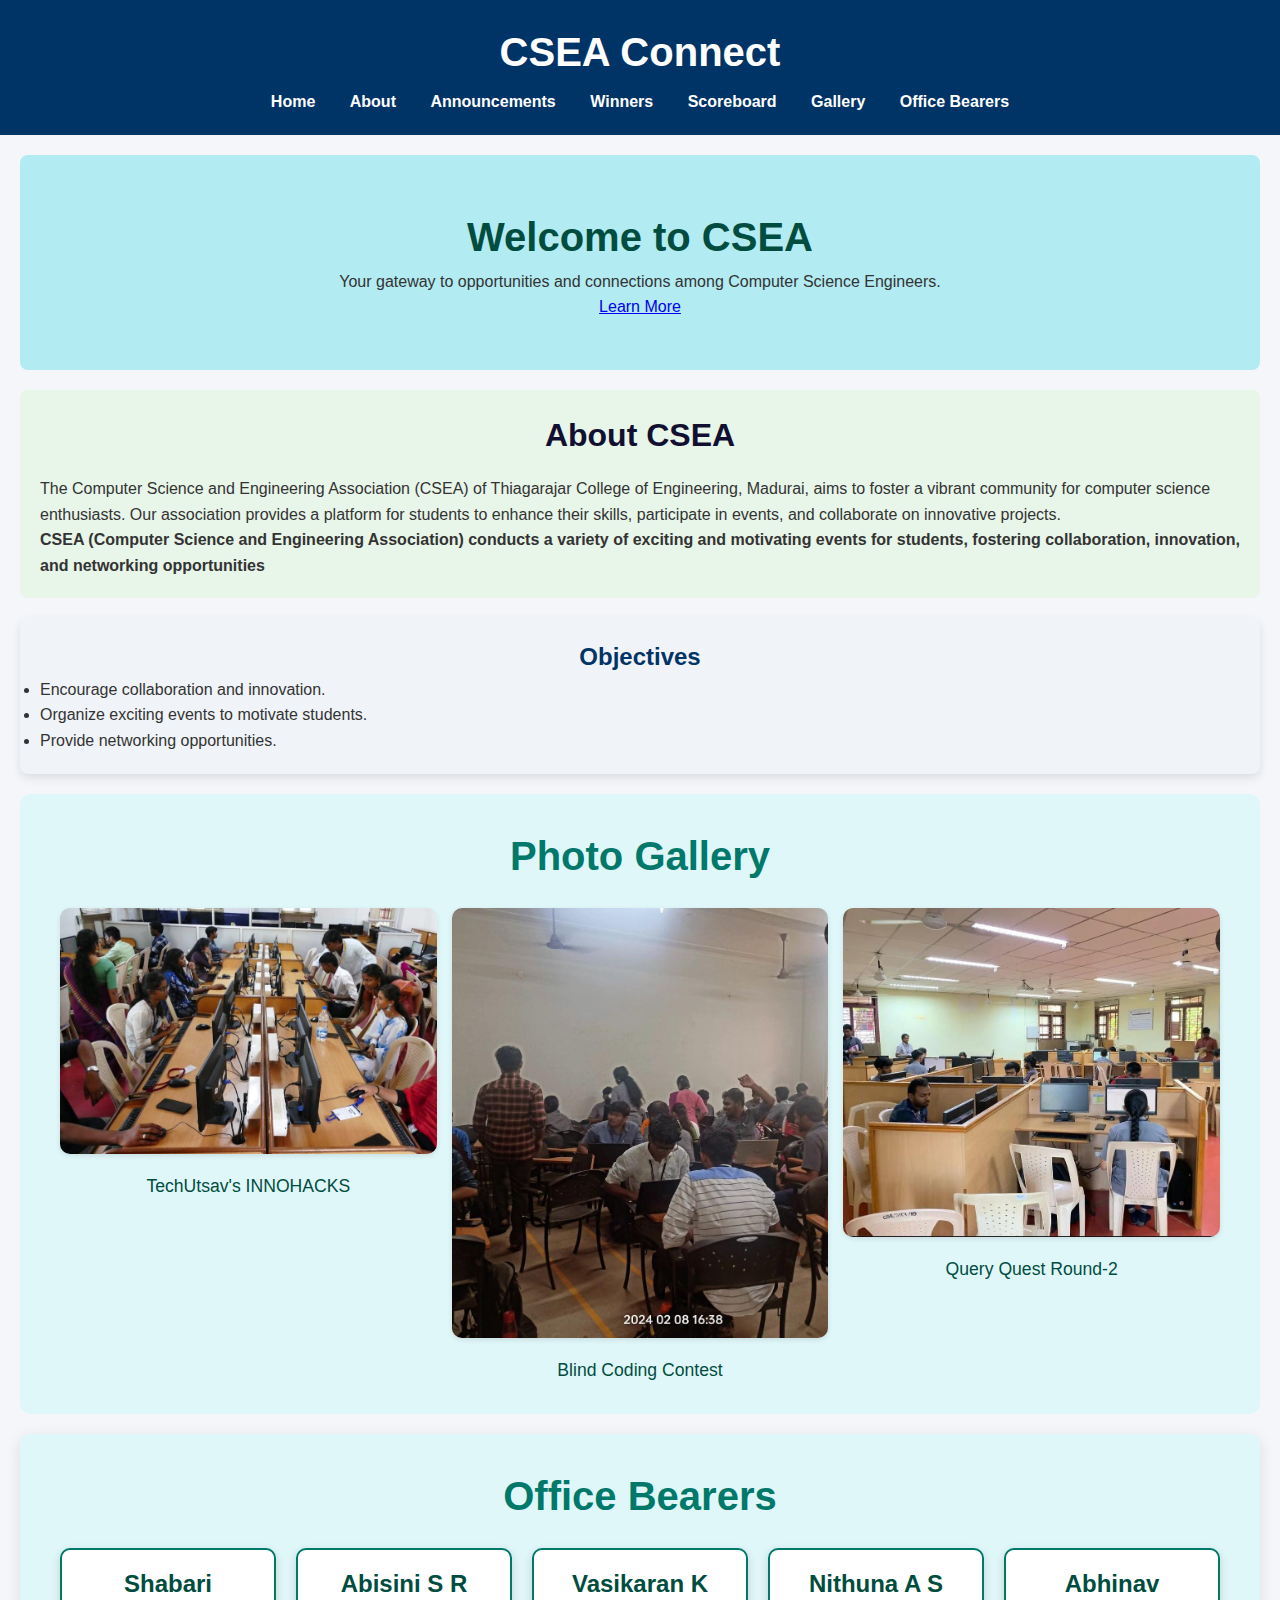
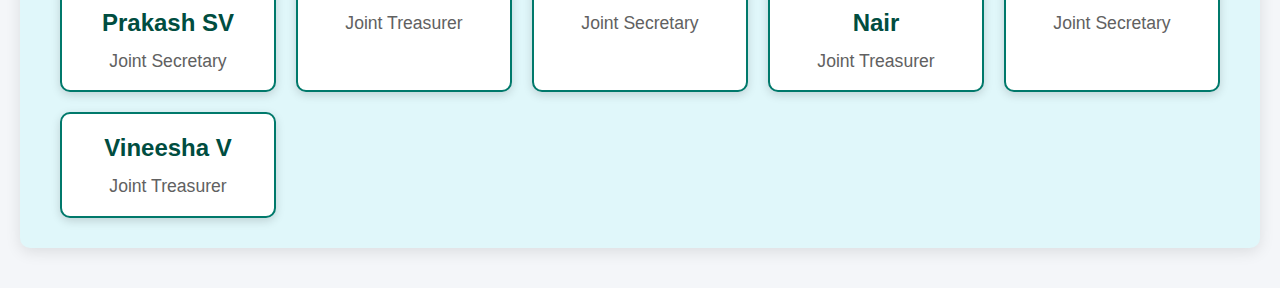
<file: index.html>
<!DOCTYPE html>
<html lang="en">
<head>
  <meta charset="UTF-8">
  <meta name="viewport" content="width=device-width, initial-scale=1.0">
  <title>CSEA Connect</title>
  <link rel="stylesheet" href="style.css">
</head>
<body>
  <header>
    <div class="logo">
      <h1>CSEA Connect</h1>
    </div>
    <nav>
      <ul>
        <li><a href="#home">Home</a></li>
        <li><a href="#about">About</a></li>
        <li><a href="announcements.html">Announcements</a></li>
        <li><a href="winners.html">Winners</a></li>
        <li><a href="scoreboard.html">Scoreboard</a></li>
        <li><a href="#gallery">Gallery</a></li>
        <li><a href="#office-bearers">Office Bearers</a></li>
      </ul>
    </nav>
  </header>

  <main>
    <section id="home" class="hero">
      <h2>Welcome to CSEA</h2>
      <p>Your gateway to opportunities and connections among Computer Science Engineers.</p>
      <a href="#about" class="cta-button">Learn More</a>
    </section>

        <section id="about">
            <h2>About CSEA</h2>
            <p>The Computer Science and Engineering Association (CSEA) of Thiagarajar College of Engineering, Madurai, aims to foster a vibrant community for computer science enthusiasts. Our association provides a platform for students to enhance their skills, participate in events, and collaborate on innovative projects.</p>
            <p><B>CSEA (Computer Science and Engineering Association) conducts a variety of exciting and motivating events for students, fostering collaboration, innovation, and networking opportunities</B></p>
        </section>
        <section id="objectives">
            <h2>Objectives</h2>
            <ul class="objectives-list">
                <li>Encourage collaboration and innovation.</li>
                <li>Organize exciting events to motivate students.</li>
                <li>Provide networking opportunities.</li>
            </ul>
        </section>


        <section id="gallery">
            <h2>Photo Gallery</h2>
            <div class="gallery-container">
                <div class="gallery-item">
                    <img src="INNOHACKS.jpg" alt="Event 1">
                    <p>TechUtsav's INNOHACKS</p> <!-- Add event name here -->
                </div>
                <div class="gallery-item">
                    <img src="BLIND CODING CONTEST.jpg" alt="Event 2">
                    <p>Blind Coding Contest</p> <!-- Add event name here -->
                </div>
                <div class="gallery-item">
                    <img src="QUERY QUEST.jpg" alt="Event 3">
                    <p>Query Quest Round-2</p> <!-- Add event name here -->
                </div>
                <!-- Add more images as needed -->
            </div>
        </section>
        

    <section id="office-bearers">
        <h2>Office Bearers</h2>
        <div class="office-bearers-list">
            <div class="office-bearer">
                <h3>Shabari Prakash SV</h3>
                <p>Joint Secretary</p>
            </div>
            <div class="office-bearer">
                <h3>Abisini S R</h3>
                <p>Joint Treasurer</p>
            </div>
            <div class="office-bearer">
                <h3>Vasikaran K</h3>
                <p>Joint Secretary</p>
            </div>
            <div class="office-bearer">
                <h3>Nithuna A S Nair</h3>
                <p>Joint Treasurer</p>
            </div>
            <div class="office-bearer">
                <h3>Abhinav</h3>
                <p>Joint Secretary</p>
            </div>
            <div class="office-bearer">
                <h3>Vineesha V</h3>
                <p>Joint Treasurer</p>
            </div>
        </div>
    </section>
    
      
  </main>

  <script src="script.js"></script>
</body>
</html>
</file>
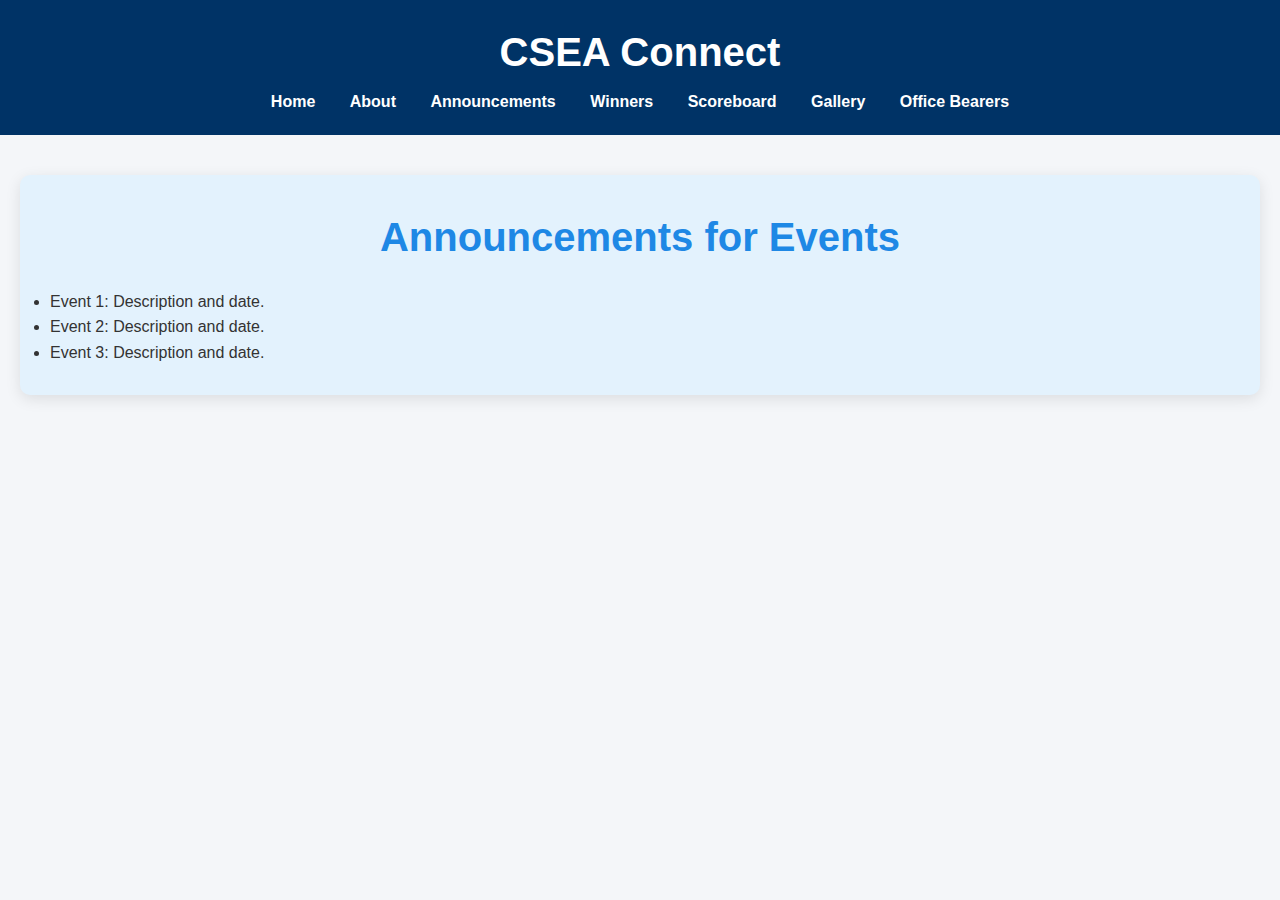
<file: announcements.html>
<!DOCTYPE html>
<html lang="en">
<head>
  <meta charset="UTF-8">
  <meta name="viewport" content="width=device-width, initial-scale=1.0">
  <title>Announcements - CSEA Connect</title>
  <link rel="stylesheet" href="style.css">
</head>
<body>
  <header>
    <div class="logo">
      <h1>CSEA Connect</h1>
    </div>
    <nav>
      <ul>
        <li><a href="index.html#home">Home</a></li>
        <li><a href="index.html#about">About</a></li>
        <li><a href="announcements.html">Announcements</a></li>
        <li><a href="winners.html">Winners</a></li>
        <li><a href="scoreboard.html">Scoreboard</a></li>
        <li><a href="index.html#gallery">Gallery</a></li>
        <li><a href="index.html#office-bearers">Office Bearers</a></li>
      </ul>
    </nav>
  </header>

  <main>
    <section id="announcements">
      <h2>Announcements for Events</h2>
      <ul>
        <li>Event 1: Description and date.</li>
        <li>Event 2: Description and date.</li>
        <li>Event 3: Description and date.</li>
      </ul>
    </section>
  </main>

  <script src="script.js"></script>
</body>
</html>
</file>
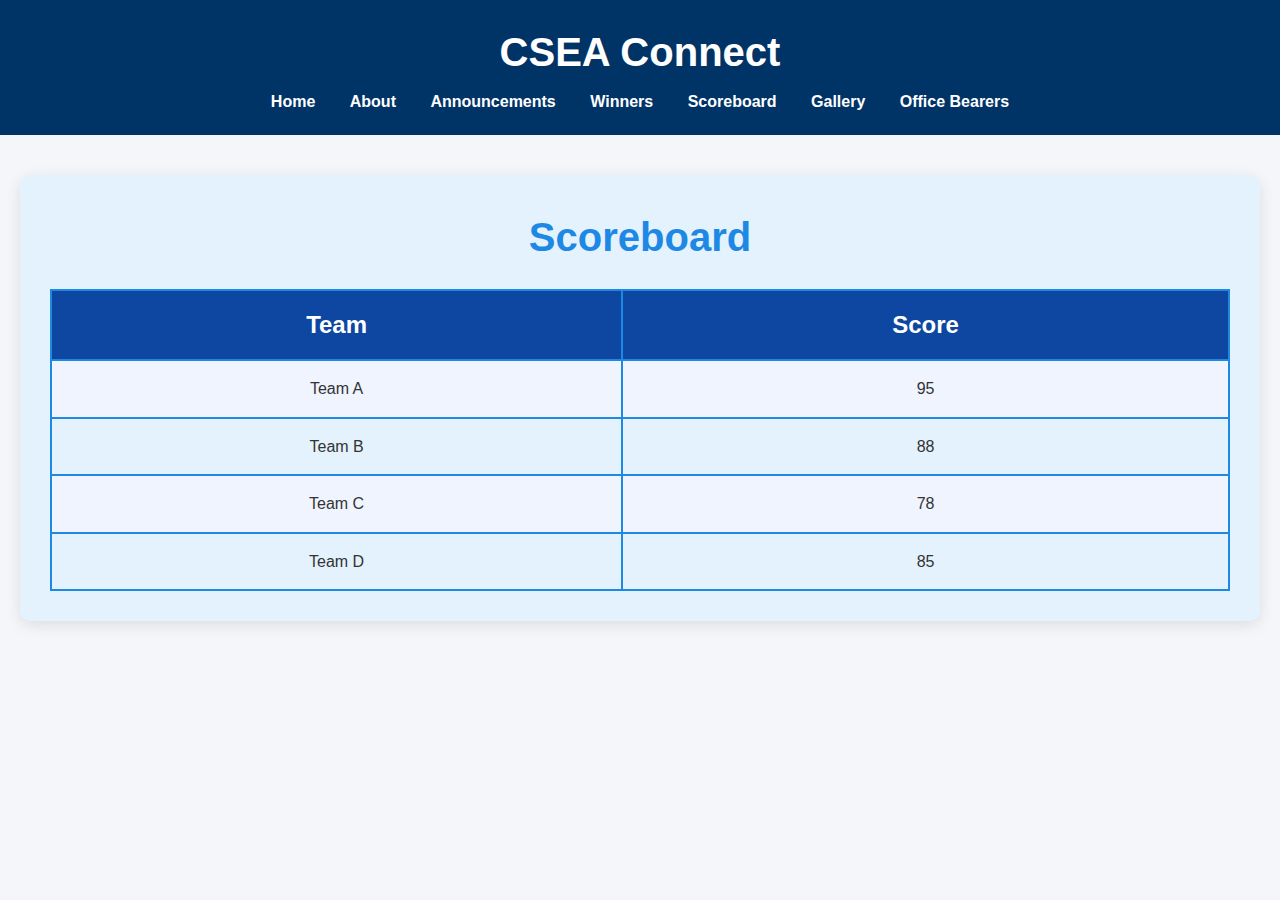
<file: scoreboard.html>
<!DOCTYPE html>
<html lang="en">
<head>
  <meta charset="UTF-8">
  <meta name="viewport" content="width=device-width, initial-scale=1.0">
  <title>Scoreboard - CSEA Connect</title>
  <link rel="stylesheet" href="style.css">
  <style>
    /* Scoreboard Section Styles */
    #scoreboard {
      background-color: #e3f2fd; /* Light blue background */
      padding: 30px;
      border-radius: 10px;
      margin: 20px 0;
      box-shadow: 0 4px 15px rgba(0, 0, 0, 0.1); /* Soft shadow */
    }

    #scoreboard h2 {
      text-align: center;
      color: #1e88e5; /* Blue */
      font-size: 2.5em; /* Larger heading */
      margin-bottom: 20px;
    }

    table {
      width: 100%; /* Full width */
      border-collapse: collapse; /* Collapse borders */
      margin: 0 auto; /* Center table */
    }

    th, td {
      padding: 15px; /* Padding for cells */
      text-align: center; /* Center align text */
      border: 2px solid #1e88e5; /* Blue border */
    }

    th {
      background-color: #0d47a1; /* Darker blue for header */
      color: #ffffff; /* White text for header */
      font-size: 1.5em; /* Larger font size for header */
    }

    tr:nth-child(even) {
      background-color: #f0f4ff; /* Light blue for even rows */
    }

    tr:hover {
      background-color: #b3e5fc; /* Light hover effect */
    }
  </style>
</head>
<body>
  <header>
    <div class="logo">
      <h1>CSEA Connect</h1>
    </div>
    <nav>
      <ul>
        <li><a href="index.html#home">Home</a></li>
        <li><a href="index.html#about">About</a></li>
        <li><a href="announcements.html">Announcements</a></li>
        <li><a href="winners.html">Winners</a></li>
        <li><a href="scoreboard.html">Scoreboard</a></li>
        <li><a href="index.html#gallery">Gallery</a></li>
        <li><a href="index.html#office-bearers">Office Bearers</a></li>
      </ul>
    </nav>
  </header>

  <main>
    <section id="scoreboard">
      <h2>Scoreboard</h2>
      <table>
        <tr>
          <th>Team</th>
          <th>Score</th>
        </tr>
        <tr>
          <td>Team A</td>
          <td>95</td>
        </tr>
        <tr>
          <td>Team B</td>
          <td>88</td>
        </tr>
        <tr>
          <td>Team C</td>
          <td>78</td>
        </tr>
        <tr>
          <td>Team D</td>
          <td>85</td>
        </tr>
      </table>
    </section>
  </main>

  <script src="script.js"></script>
</body>
</html>
</file>
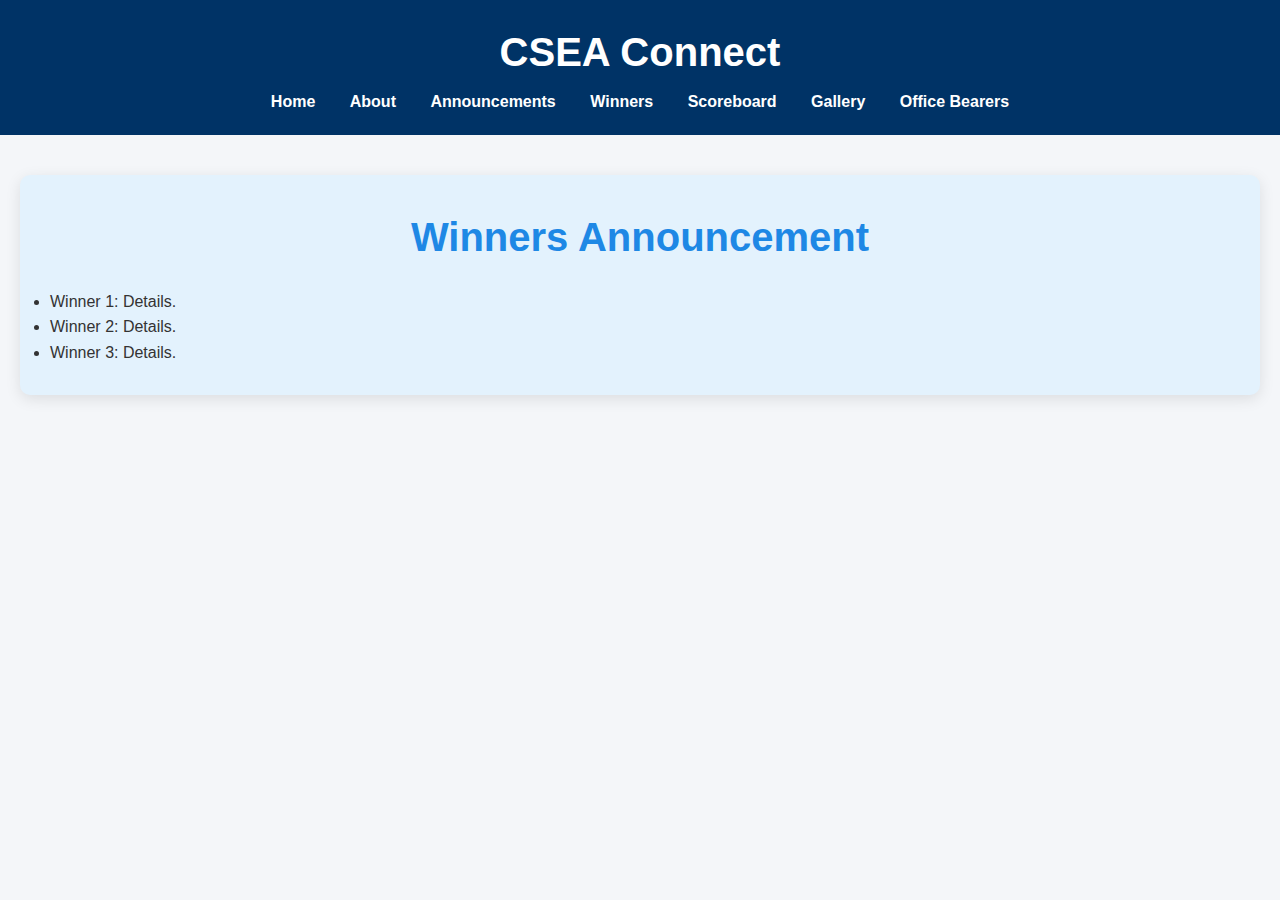
<file: winners.html>
<!DOCTYPE html>
<html lang="en">
<head>
  <meta charset="UTF-8">
  <meta name="viewport" content="width=device-width, initial-scale=1.0">
  <title>Winners - CSEA Connect</title>
  <link rel="stylesheet" href="style.css">
</head>
<body>
  <header>
    <div class="logo">
      <h1>CSEA Connect</h1>
    </div>
    <nav>
      <ul>
        <li><a href="index.html#home">Home</a></li>
        <li><a href="index.html#about">About</a></li>
        <li><a href="announcements.html">Announcements</a></li>
        <li><a href="winners.html">Winners</a></li>
        <li><a href="scoreboard.html">Scoreboard</a></li>
        <li><a href="index.html#gallery">Gallery</a></li>
        <li><a href="index.html#office-bearers">Office Bearers</a></li>
      </ul>
    </nav>
  </header>

  <main>
    <section id="winners">
      <h2>Winners Announcement</h2>
      <ul>
        <li>Winner 1: Details.</li>
        <li>Winner 2: Details.</li>
        <li>Winner 3: Details.</li>
      </ul>
    </section>
  </main>

  <script src="script.js"></script>
</body>
</html>
</file>
<file: style.css>
/* General Reset */
* {
    margin: 0;
    padding: 0;
    box-sizing: border-box;
}

/* Body Styling */
body {
    font-family: Arial, sans-serif;
    line-height: 1.6;
    background-color: #f4f6f9; /* Light background */
    color: #333; /* Dark text color */
}

/* Header Styling */
header {
    background-color: #003366; /* Dark teal */
    color: #ffffff; /* White text */
    padding: 20px;
    text-align: center;
}

header h1 {
    margin-bottom: 5px;
    font-size: 2.5em; /* Large heading */
}

header p {
    font-size: 1.2em; /* Subheading */
}

/* Navigation Menu */
nav ul {
    list-style: none; /* Remove bullet points */
    padding: 0;
}

nav ul li {
    display: inline;
    margin: 0 15px; /* Space between links */
}

nav ul li a {
    color: #ffffff; /* White links */
    text-decoration: none;
    font-weight: bold;
    transition: color 0.3s; /* Smooth color change */
}

nav ul li a:hover {
    color: #e0f2f1; /* Light teal on hover */
}

/* Main Content Styling */
main {
    padding: 20px;
}

/* Home Section */
#home {
    text-align: center;
    padding: 50px 20px;
    background-color: #b2ebf2; /* Light cyan background */
    border-radius: 8px;
    margin-bottom: 20px;
}

#home h2 {
    font-size: 2.5em;
    color: #004d40; /* Dark teal */
}

/* About Section */
#about {
    background-color: #e8f5e9; /* Light green background */
    padding: 20px;
    border-radius: 8px;
    margin: 20px 0;
}

#about h2 {
    text-align: center;
    color: #111030; /* Dark green */
    font-size: 2em;
    margin-bottom: 15px;
}

/* Photo Gallery Section */
#gallery {
    background-color: #e0f7fa; /* Light cyan background */
    padding: 30px;
    border-radius: 10px;
    margin: 20px 0;
}

#gallery h2 {
    text-align: center;
    color: #00796b; /* Dark teal */
    font-size: 2.5em; /* Larger heading */
    margin-bottom: 20px;
}

.gallery-container {
    display: grid; /* Use grid for layout */
    grid-template-columns: repeat(auto-fit, minmax(150px, 1fr)); /* Adjusted minimum size */
    gap: 15px; /* Space between images */
    padding: 0 10px; /* Add some padding */
}

.gallery-item {
    text-align: center; /* Center the text */
}

.gallery-item img {
    width: 100%; /* Responsive image width */
    height: auto; /* Maintain aspect ratio */
    border-radius: 10px; /* Rounded corners for images */
    box-shadow: 0 2px 5px rgba(0, 0, 0, 0.1); /* Subtle shadow */
}

.gallery-item p {
    margin-top: 10px; /* Space above event name */
    color: #004d40; /* Darker teal for text */
    font-size: 1.1em; /* Font size for event names */
}


/* Office Bearers Section */
#office-bearers {
    background-color: #e0f7fa; /* Light cyan background */
    padding: 30px;
    border-radius: 10px;
    margin: 20px 0;
    box-shadow: 0 4px 15px rgba(0, 0, 0, 0.1); /* Soft shadow */
}

#office-bearers h2 {
    text-align: center;
    color: #00796b; /* Dark teal */
    font-size: 2.5em; /* Larger heading */
    margin-bottom: 20px;
}

.office-bearers-list {
    display: grid; /* Use grid for layout */
    grid-template-columns: repeat(auto-fit, minmax(200px, 1fr)); /* Responsive columns */
    gap: 20px; /* Space between cards */
    padding: 0 10px; /* Add some padding */
}

.office-bearer {
    background-color: #ffffff; /* White background for each card */
    border: 2px solid #00796b; /* Dark teal border */
    border-radius: 10px; /* Rounded corners */
    padding: 15px;
    text-align: center;
    box-shadow: 0 3px 10px rgba(0, 0, 0, 0.15); /* Slight shadow for depth */
    transition: transform 0.3s, box-shadow 0.3s; /* Smooth transitions */
}

.office-bearer h3 {
    color: #004d40; /* Darker teal for names */
    font-size: 1.5em; /* Slightly larger font */
    margin-bottom: 5px; /* Space below name */
}

.office-bearer p {
    color: #616161; /* Gray color for positions */
    font-size: 1.1em; /* Font size for position */
}

.office-bearer:hover {
    transform: translateY(-5px); /* Lift effect on hover */
    box-shadow: 0 5px 15px rgba(0, 0, 0, 0.2); /* Deeper shadow on hover */
    cursor: pointer; /* Pointer cursor on hover */
}

/* Objectives Section */
#objectives {
    background-color: #f0f4f8; /* Light gray-blue background */
    padding: 20px;
    border-radius: 8px;
    margin: 20px 0;
    box-shadow: 0 4px 10px rgba(0, 0, 0, 0.1); /* Subtle shadow for depth */
}

#objectives h2 {
    text-align: center;
    color: #003366;
}


/* Announcements Section Styles */
#announcements {
    background-color: #e3f2fd; /* Light blue background */
    padding: 30px;
    border-radius: 10px;
    margin: 20px 0;
    box-shadow: 0 4px 15px rgba(0, 0, 0, 0.1); /* Soft shadow */
}

#announcements h2 {
    text-align: center;
    color: #1e88e5; /* Blue */
    font-size: 2.5em; /* Larger heading */
    margin-bottom: 20px;
}

.announcement-item {
    background-color: #ffffff; /* White background for each item */
    border: 2px solid #1e88e5; /* Blue border */
    border-radius: 10px; /* Rounded corners */
    padding: 15px;
    margin: 10px 0; /* Space between items */
    transition: transform 0.3s, box-shadow 0.3s; /* Smooth transitions */
}

.announcement-item:hover {
    transform: translateY(-5px); /* Lift effect on hover */
    box-shadow: 0 5px 15px rgba(0, 0, 0, 0.2); /* Deeper shadow on hover */
}

.announcement-item h3 {
    color: #0d47a1; /* Darker blue for titles */
    margin: 0; /* Remove default margin */
}

.announcement-item p {
    color: #616161; /* Gray color for text */
    margin: 5px 0; /* Space above and below */
}


/* Winners Section Styles */
#winners {
    background-color: #e3f2fd; /* Light blue background */
    padding: 30px;
    border-radius: 10px;
    margin: 20px 0;
    box-shadow: 0 4px 15px rgba(0, 0, 0, 0.1); /* Soft shadow */
}

#winners h2 {
    text-align: center;
    color: #1e88e5; /* Blue */
    font-size: 2.5em; /* Larger heading */
    margin-bottom: 20px;
}

.winner-item {
    background-color: #ffffff; /* White background for each item */
    border: 2px solid #1e88e5; /* Blue border */
    border-radius: 10px; /* Rounded corners */
    padding: 15px;
    margin: 10px 0; /* Space between items */
    transition: transform 0.3s, box-shadow 0.3s; /* Smooth transitions */
}

.winner-item:hover {
    transform: translateY(-5px); /* Lift effect on hover */
    box-shadow: 0 5px 15px rgba(0, 0, 0, 0.2); /* Deeper shadow on hover */
}

.winner-item h3 {
    color: #0d47a1; /* Darker blue for titles */
    margin: 0; /* Remove default margin */
}

.winner-item p {
    color: #616161; /* Gray color for text */
    margin: 5px 0; /* Space above and below */
}


/* Leaderboard Section Styles */
#leaderboard {
    background-color: #e3f2fd; /* Light blue background */
    padding: 30px;
    border-radius: 10px;
    margin: 20px 0;
    box-shadow: 0 4px 15px rgba(0, 0, 0, 0.1); /* Soft shadow */
}

#leaderboard h2 {
    text-align: center;
    color: #1e88e5; /* Blue */
    font-size: 2.5em; /* Larger heading */
    margin-bottom: 20px;
}

.leaderboard-item {
    background-color: #ffffff; /* White background for each item */
    border: 2px solid #1e88e5; /* Blue border */
    border-radius: 10px; /* Rounded corners */
    padding: 15px;
    margin: 10px 0; /* Space between items */
    transition: transform 0.3s, box-shadow 0.3s; /* Smooth transitions */
}

.leaderboard-item:hover {
    transform: translateY(-5px); /* Lift effect on hover */
    box-shadow: 0 5px 15px rgba(0, 0, 0, 0.2); /* Deeper shadow on hover */
}

.leaderboard-item h3 {
    color: #0d47a1; /* Darker blue for titles */
    margin: 0; /* Remove default margin */
}

.leaderboard-item p {
    color: #616161; /* Gray color for text */
    margin: 5px 0; /* Space above and below */
}
</file>
